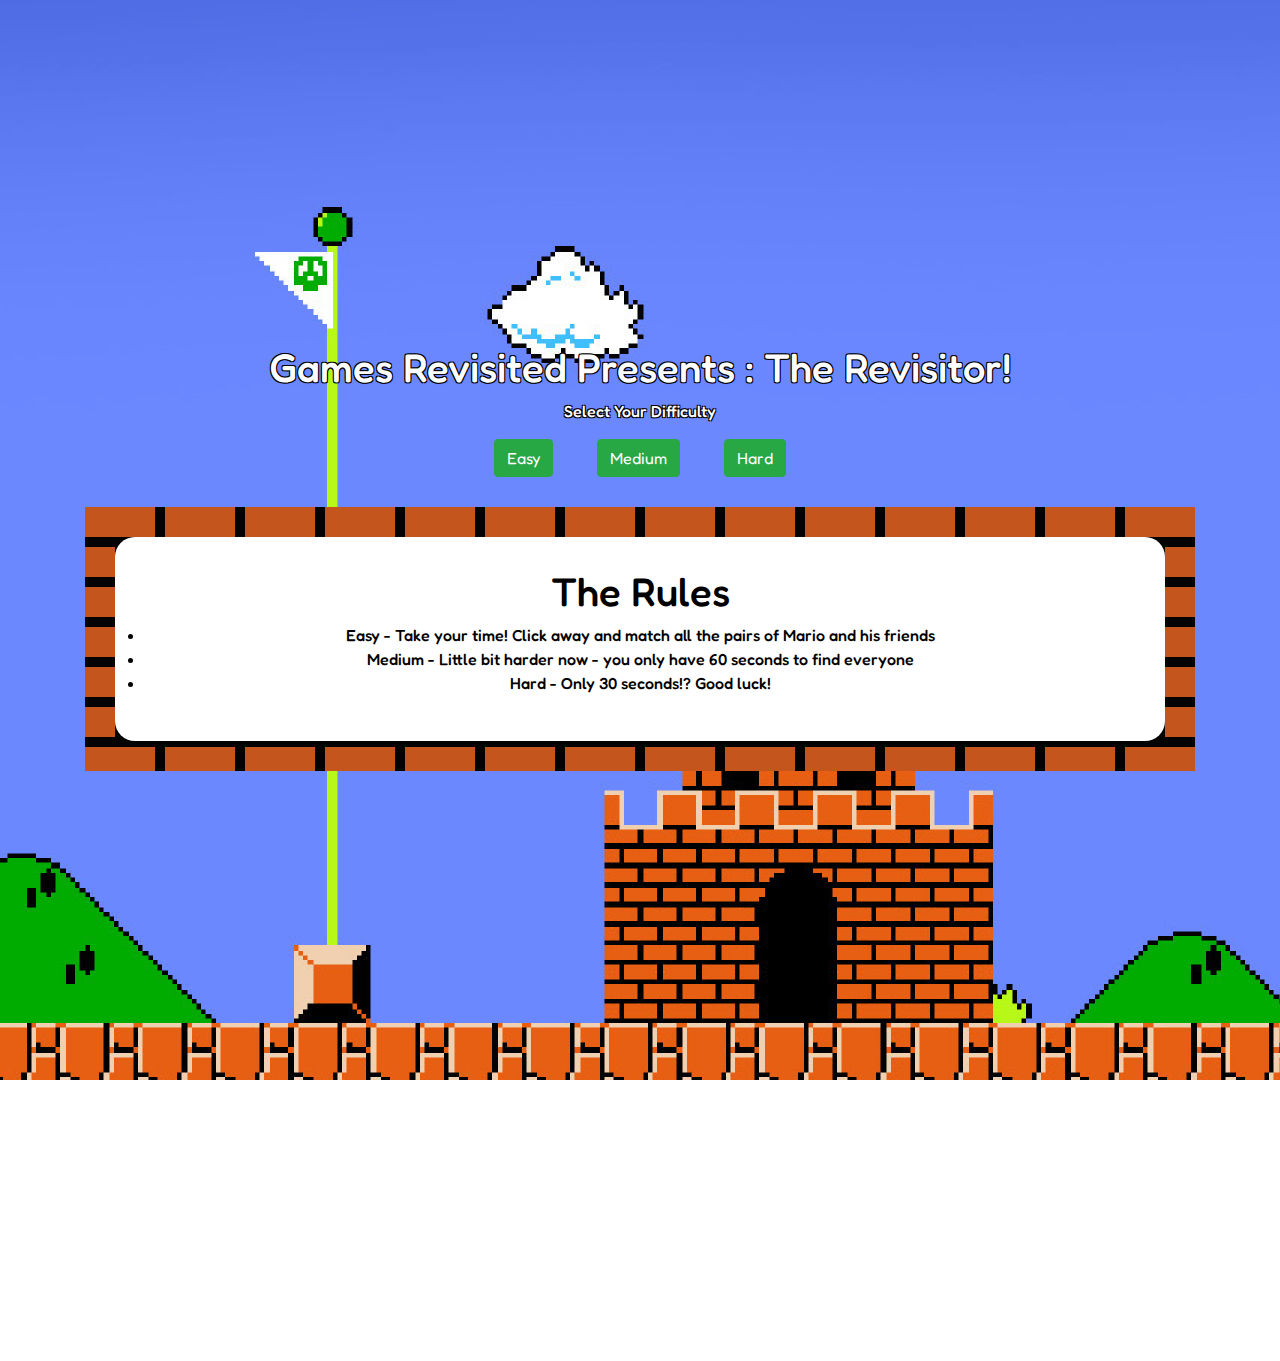
<file: index.html>
<!DOCTYPE html>
<html lang="en">

<head>
    <meta charset="UTF-8">
    <meta name="viewport" content="width=device-width, initial-scale=1.0">
    <meta http-equiv="X-UA-Compatible" content="ie=edge">
    <title>The Revisitor</title>
    <link rel="stylesheet" href="assets/css/style.css" framework="text/css" />
    <link rel="stylesheet" href="https://cdnjs.cloudflare.com/ajax/libs/twitter-bootstrap/4.3.1/css/bootstrap.min.css">
</head>

<body>
    <!-- Hero Image/Landing Page -->
    <section class="main-content">
    <div class="hero-image">
        <div class="hero-text">
            <h1 class="title title-padding">Games Revisited Presents : The Revisitor!</h1>
            <p class="title">Select Your Difficulty</p>
            <button class="select-diff btn btn-success" data-value="1">Easy</button>
            <button class="select-diff btn btn-success" data-value="2">Medium</button>
            <button class="select-diff btn btn-success" data-value="3">Hard</button>
            <div class="container">
                <div class="rules-read">
                    <div class="rules">
                        <h1>The Rules</h1>
                        <ul>
                        <li>Easy - Take your time! Click away and match all the pairs of Mario and his friends</li>
                        <li>Medium - Little bit harder now - you only have 60 seconds to find everyone</li>
                        <li>Hard - Only 30 seconds!? Good luck!</li>
                        </ul>
                    </div>
                </div>
            </div>
        </div>
    </div>
    
        <div class="full-game">
            <!-- Header -->
            <header>
                <div class="container">
                    <div class="row">
                        <h2 class="col h2 page-title">Games Revisited Presents : The Revisitor!</h2>
                    </div>
                </div>
            </header>
            <div id="mem-table" class="container">
                <div class="row">
                    <div class="col-sm-4"></div>
                    <div class="col-sm-4">
                        <p>Timer : <span id="counter"></span></p>
                    </div>
                    <div class="col-sm-4"></div>
                </div>
            </div>
            <!-- Main Card Game -->
            <section class="memory-game">
                <div class="memory-card" data-framework="mario">
                    <img class="front-face" src="assets/images/mario.png" alt="mario">
                    <img class="back-face" src="assets/images/block.png" alt="Memory Card">
                </div>
                <div class="memory-card" data-framework="mario">
                    <img class="front-face" src="assets/images/mario.png" alt="mario">
                    <img class="back-face" src="assets/images/block.png" alt="Memory Card">
                </div>
                <div class="memory-card" data-framework="luigi">
                    <img class="front-face" src="assets/images/luigi.png" alt="luigi">
                    <img class="back-face" src="assets/images/block.png" alt="Memory Card">
                </div>
                <div class="memory-card" data-framework="luigi">
                    <img class="front-face" src="assets/images/luigi.png" alt="luigi">
                    <img class="back-face" src="assets/images/block.png" alt="Memory Card">
                </div>
                <div class="memory-card" data-framework="yoshi">
                    <img class="front-face" src="assets/images/yoshi.png" alt="yoshi">
                    <img class="back-face" src="assets/images/block.png" alt="Memory Card">
                </div>
                <div class="memory-card" data-framework="yoshi">
                    <img class="front-face" src="assets/images/yoshi.png" alt="yoshi">
                    <img class="back-face" src="assets/images/block.png" alt="Memory Card">
                </div>
                <div class="memory-card" data-framework="koopa">
                    <img class="front-face" src="assets/images/koopa.png" alt="koopa">
                    <img class="back-face" src="assets/images/block.png" alt="Memory Card">
                </div>
                <div class="memory-card" data-framework="koopa">
                    <img class="front-face" src="assets/images/koopa.png" alt="koopa">
                    <img class="back-face" src="assets/images/block.png" alt="Memory Card">
                </div>
                <div class="memory-card" data-framework="mush">
                    <img class="front-face" src="assets/images/mush.png" alt="mush">
                    <img class="back-face" src="assets/images/block.png" alt="Memory Card">
                </div>
                <div class="memory-card" data-framework="mush">
                    <img class="front-face" src="assets/images/mush.png" alt="mush">
                    <img class="back-face" src="assets/images/block.png" alt="Memory Card">
                </div>
                <div class="memory-card" data-framework="mega">
                    <img class="front-face" src="assets/images/mega.png" alt="mega">
                    <img class="back-face" src="assets/images/block.png" alt="Memory Card">
                </div>
                <div class="memory-card" data-framework="mega">
                    <img class="front-face" src="assets/images/mega.png" alt="mega">
                    <img class="back-face" src="assets/images/block.png" alt="Memory Card">
                </div>
            </section>
            <!-- Bootstrap alerts including restart button -->
            <div class="container mem-info">
                <div class="row">
                    <div class="col-sm-4">
                        <div class="alert alert-success mem-alert">
                            <p>Flip count : <span id="attempt">&nbsp;&nbsp;0</span></p>
                        </div>
                    </div>
                    <div class="col-sm-4">
                        <div id="restart" class="alert alert-success mem-alert">
                            <p>Restart</p>
                        </div>
                    </div>
                    <div class="col-sm-4">
                        <div class="alert alert-success mem-alert">
                            <p>Mode : <span id="mode"></span></p>
                        </div>
                    </div>
                </div>
            </div>
        </div>
    </section>

    <section class="modals">
        <!-- Calls flip screen media query -->
        <div id="flip-screen" class="rules">
            <p>Flip your screen to play!</p>
        </div>
        <!-- Modals -->
        <div id="won-modal" class="mem-modal">
            <div class="mem-modal-content">
                <span class="close">&times;</span>
                <div id="modal-win">
                    <h1>You Win!</h1>
                    <h2>You completed the puzzle in <span id="modal-attempt"></span> clicks!</h2>
                </div>
                <div id="modal-lose">
                    <h1>Oh No! You ran out of time!</h1>
                    <h2>You got this! Click x to try again!</h2>
                </div>
            </div>
    </section>
    </div>
    <!-- JS and Jquery -->
    <script src="https://cdnjs.cloudflare.com/ajax/libs/jquery/3.4.1/jquery.slim.min.js"></script>
    <script src="assets/js/game.js"></script>
</body>

</html>
</file>
<file: assets/css/style.css>
@import url('https://fonts.googleapis.com/css?family=Fredoka+One&display=swap');

* {
    padding: 0;
    margin: 0;
    border-box: 0;
}

/* Main Game styling */
body {
    background-image: url("../images/castle.png");
    background-repeat: no-repeat;
    background-size: auto;
    height: 100vh;
    text-align: center;
}

.row {
    text-align: center;
}

.full-game {
    font-family: 'Fredoka One', cursive;
}

/* Rules box styling */

.rules-read {
    padding: 10px;
    margin-top: 30px;
    background-image: url("../images/brick.png");
}

.rules {
    padding: 30px;
    margin: 20px;
    z-index: 1;
    color: black;
    background-color: white;
    border-radius: 20px;
}

/* Header and title styling */

.header {
    font-family: 'Fredoka One', cursive;
    text-align: left;
}

.title {
    color: white;
    text-shadow: -1px -1px 0 #000,
    1px -1px 0 #000,
    -1px 1px 0 #000,
    1px 1px 0 #000;
}

.title-padding {
    padding-top: 15%;

}

.page-title {
    margin: 30px 0 !important;
}

/* Hero Styling */

.hero-image {
    margin-top: 50px;
    top: 50%;
}

.hero-text {
    text-align: center;
    position: relative;
    left: 50%;
    transform: translate(-50%, -50%);
    color: white;
    font-family: 'Fredoka One', cursive;
    font-weight: 500;
    margin-top: 36%;
}

/* Grid hiding */

.easyGrid {
    display: block;
}

.mediumGrid {
    display: none;
}

.hardGrid {
    display: none;
}

/* Game grid styling */

.game-grid {
    width: 600px;
    height: 600px;
    margin: 0 auto;
}

.card {
    width: 100px;
    height: 60px;
    transform: scale(1);
}

.game-table {
    width: calc(25% - 10px);
    height: calc(33.333% - 10px);
    margin: 5px;
    position: inherit;
    transform-style: preserve-3d;
    transition: transform 1s;
}

.memory-game {
    width: 480px;
    height: 377px;
    margin: auto;
    display: flex;
    flex-wrap: wrap;
    perspective: 1000px;
}

.memory-card {
    width: calc(25% - 10px);
    height: calc(33.333% - 10px);
    margin: 5px;
    position: relative;
    box-shadow: 1px 1px 1px rgba(0, 0, 0, .3);
    transform: scale(1);
    transform-style: preserve-3d;
    transition: transform .5s;
}

.memory-card:active {
    transform: scale(0.97);
    transition: transform .2s;
}

.memory-card.flip {
    transform: rotateY(180deg);
}

.front-face,
.back-face {
    width: 100%;
    height: 100%;
    padding: 20px;
    position: absolute;
    border-radius: 5px;
    background: #1C7CCC;
    backface-visibility: hidden;
}

.front-face {
    transform: rotateY(180deg);
    background-image: url("../images/brick.png");
}

.select-diff,
.back-face {
    cursor: pointer;
}

/* Modal Styling */

.mem-modal {
    position: fixed;
    z-index: 5;
    padding-top: 100px;
    left: 0;
    top: 0;
    width: 100%;
    height: 100%;
    overflow: auto;
    background-color: rgb(0, 0, 0);
    background-color: rgba(0, 0, 0, 0.4);
    text-align: center;
}

.mem-modal-content {
    background-color: #5a8cdb;
    margin: auto;
    padding: 20px;
    border: 1px solid #888;
    width: 80%;
    font-family: 'Fredoka One', cursive;
}

.close {
    color: #aaaaaa;
    float: right;
    font-size: 28px;
    font-weight: bold;
}

.close:hover,
.close:focus {
    color: #000;
    text-decoration: none;
    cursor: pointer;
}

.mem-info {
    margin: 30px 20%;
}

/* Alert and button styling */

.alert.alert-success.mem-alert {
    background-color: #28a745;
    border-color: #28a745;
}

.btn {
    margin: 0px 20px;
}

.alert.alert-success.mem-alert p {
    color: #fff;
}

.mem-alert p,
.mem-alert button {
    margin: 0;
}

#restart {
    cursor: pointer;
}

.select-diff:hover,
#restart:hover {
    border: 1px solid darkgreen;
}

/* Board locking */

.locked {
    pointer-events: none;
}

/* Flip screen styling and media queries */

#flip-screen {
    font-family: 'Fredoka One', cursive;
    display: none;
    text-align: center;
    margin-left: 28%;
    margin-top: 50%;
    margin-right: 27%;
    -webkit-box-shadow: 22px 21px 5px 0px rgba(0, 0, 0, 0.77);
    -moz-box-shadow: 22px 21px 5px 0px rgba(0, 0, 0, 0.77);
    box-shadow: 22px 21px 5px 0px rgba(0, 0, 0, 0.77);
}

@media only screen and (max-width: 567px) {
    .main-content * {
        /* visibility: hidden;*/
        display: none;
        position: absolute;
    }
    #flip-screen {
        display: block;
        position: absolute;

    }
}
</file>
